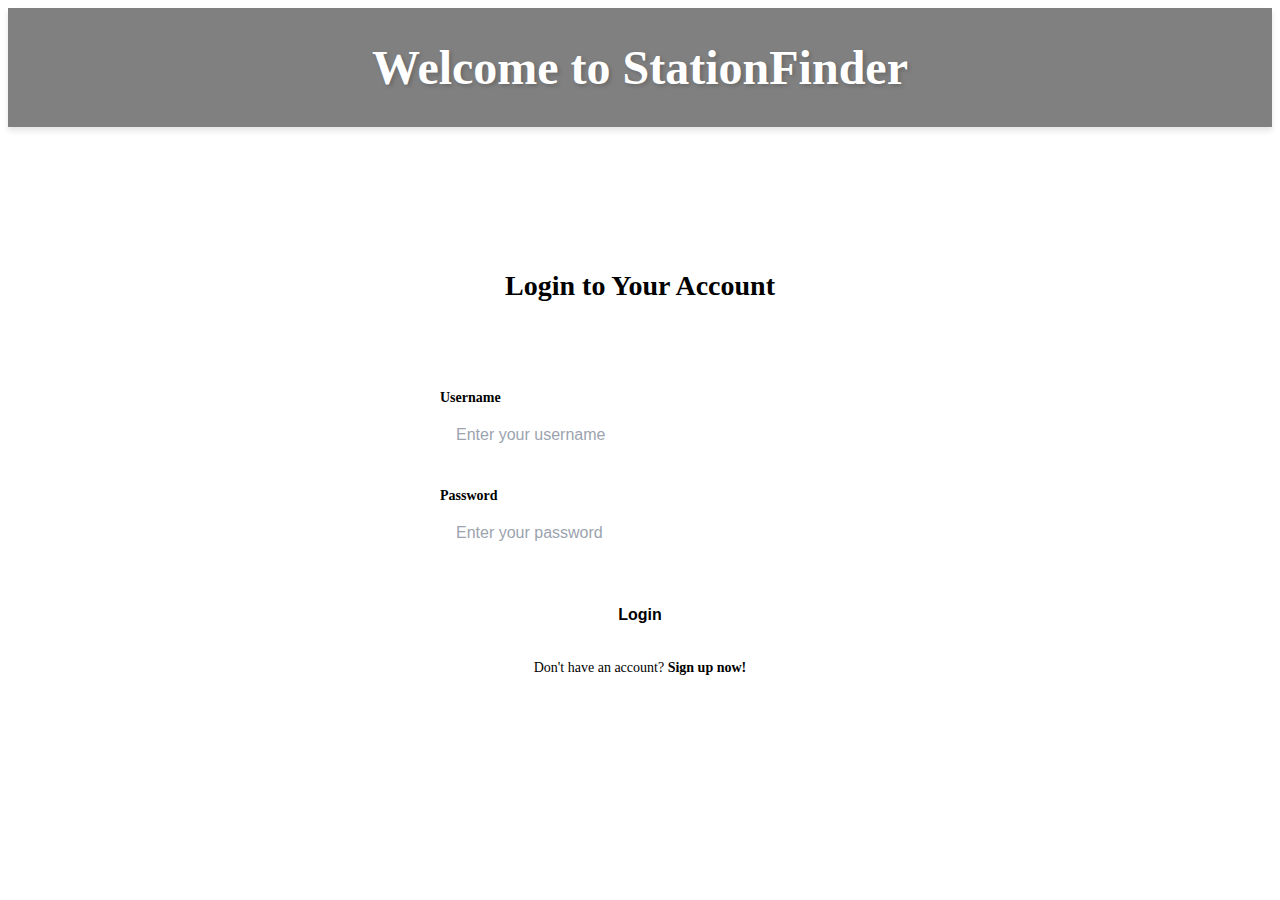
<file: map proj/login.html>
<!DOCTYPE html>
<html lang="en">

<head>
  <meta charset="UTF-8" />
  <meta name="viewport" content="width=device-width, initial-scale=1.0" />
  <title>Login - Station Mapping System</title>
  <link href="https://fonts.googleapis.com/css2?family=Inter:wght@400;500;600;700;800&display=swap" rel="stylesheet">

  <link rel="stylesheet" href="css/style.css" />
</head>

<body>
  <header class="welcome-header">
    <h1>Welcome to StationFinder</h1>
  </header>

  <div class="auth-container">
    <h2>Login to Your Account</h2>
    <div id="loginMsg" class="msg"></div>

    <label for="username">Username</label>
    <input type="text" id="username" placeholder="Enter your username" required />

    <label for="password">Password</label>
    <input type="password" id="password" placeholder="Enter your password" required />

    <button id="loginBtn">Login</button>

    <p class="switch-text">
      Don't have an account? <a href="signup.html">Sign up now!</a>
    </p>
  </div>

  <script src="js/login.js"></script>
</body>

</html>
</file>
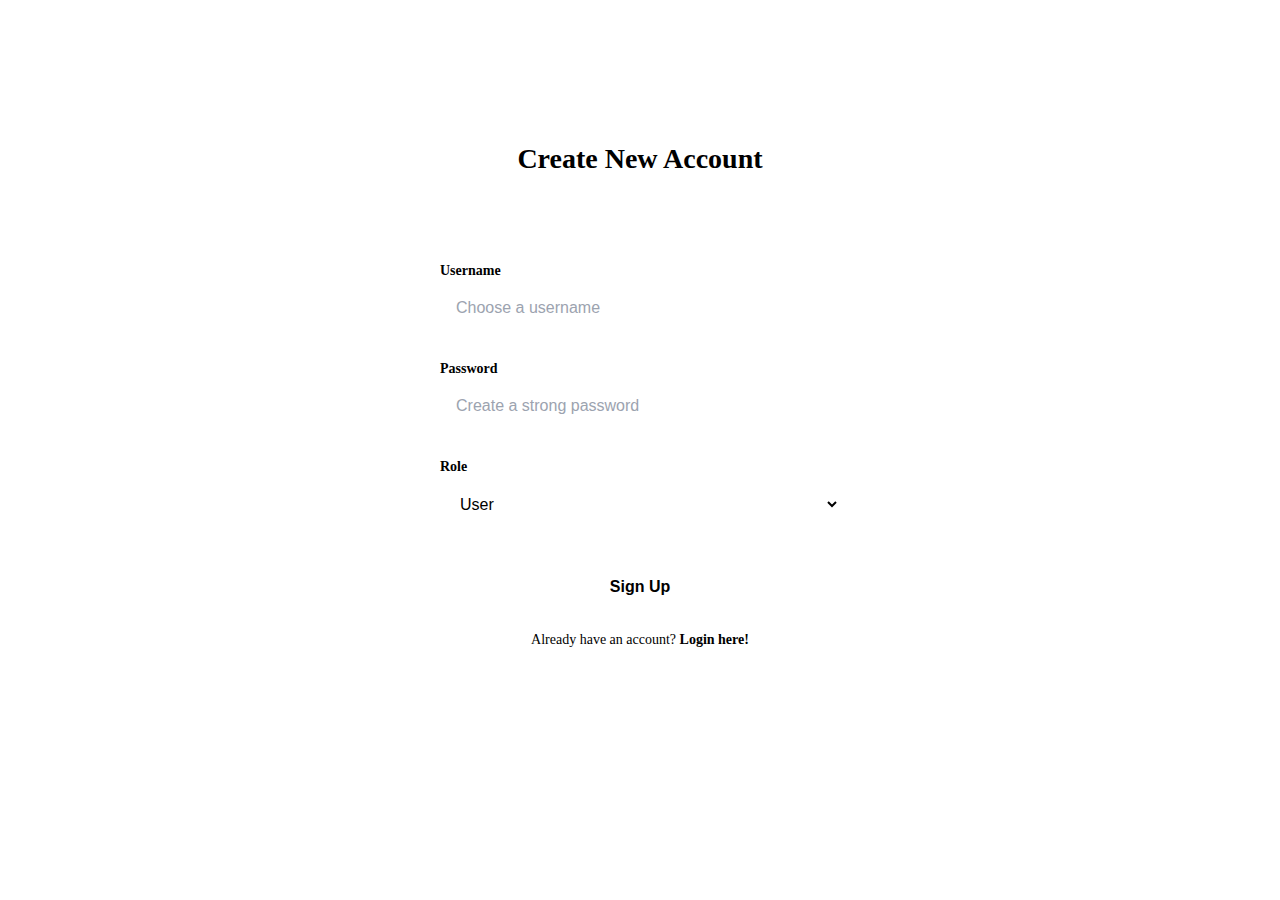
<file: map proj/signup.html>
<!DOCTYPE html>
<html lang="en">
<head>
  <meta charset="UTF-8" />
  <meta name="viewport" content="width=device-width, initial-scale=1.0" />
  <title>Sign Up - Station Mapping System</title>

  <link href="https://fonts.googleapis.com/css2?family=Inter:wght@400;500;600;700;800&display=swap" rel="stylesheet">

  <link rel="stylesheet" href="css/style.css" />
</head>
<body>
  <div class="auth-container">
    <h2>Create New Account</h2>
    <div id="signupMsg" class="msg"></div>

    <form id="signupForm">
      <label for="newUsername">Username</label>
      <input type="text" id="newUsername" name="username" placeholder="Choose a username" required minlength="3" />

      <label for="newPassword">Password</label>
      <input type="password" id="newPassword" name="password" placeholder="Create a strong password" required minlength="6" />

      <label for="role">Role</label>
      <select id="role" name="role">
        <option value="user">User</option>
        <option value="admin">Admin</option>
      </select>

      <button type="submit" id="signupBtn">Sign Up</button>
    </form>

    <p class="switch-text">
      Already have an account? <a href="login.html">Login here!</a>
    </p>
  </div>

  <script src="js/signup.js"></script>
</body>
</html>
</file>
<file: map proj/css/style.css>
label {
  display: block;
  text-align: left;
  font-weight: 600;
  font-size: 0.875rem;
  margin: 1rem 0 0.5rem;
  color: var(--text-muted);
}

input,
select,
textarea {
  width: 100%;
  padding: 0.75rem 1rem;
  margin-bottom: 1rem;
  border: 1px solid var(--border);
  border-radius: var(--border-radius-sm);
  background: var(--white);
  font-size: 1rem;
  color: var(--text);
  outline: none;
  transition: border-color 0.2s, box-shadow 0.2s;
}

input:focus,
select:focus,
textarea:focus {
  border-color: var(--primary);
  box-shadow: 0 0 0 3px rgba(37, 99, 235, 0.2);
}

input::placeholder,
textarea::placeholder {
  color: #9ca3af;
}

button {
  background: var(--primary);
  color: var(--white);
  border: none;
  border-radius: var(--border-radius-sm);
  padding: 0.75rem 1.25rem;
  font-size: 1rem;
  font-weight: 600;
  cursor: pointer;
  transition: background 0.2s, box-shadow 0.2s;
  width: 100%;
  display: flex;
  align-items: center;
  justify-content: center;
  gap: 0.5rem;
}

button:hover {
  background: var(--primary-dark);
  box-shadow: var(--shadow);
}

button:active {
  transform: translateY(1px);
}

button:disabled {
  background: #cbd5e1;
  cursor: not-allowed;
  box-shadow: none;
}

.msg {
  padding: 1rem;
  border-radius: var(--border-radius-sm);
  margin-bottom: 1.5rem;
  font-size: 0.875rem;
  text-align: center;
  font-weight: 500;
}

.msg.success {
  background-color: #dcfce7;
  color: #15803d;
  border: 1px solid #86efac;
}

.msg.error {
  background-color: #fee2e2;
  color: #b91c1c;
  border: 1px solid #fca5a5;
}

.auth-container {
  max-width: 400px;
  width: 90%;
  margin: 5rem auto;
  padding: 2.5rem;
  background: var(--white);
  border: 1px solid var(--border);
  border-radius: var(--border-radius-md);
  box-shadow: var(--shadow);
  text-align: center;
}

.auth-container h2 {
  font-size: 1.75rem;
  margin-bottom: 2rem;
  color: var(--text);
}

.auth-container .switch-text {
  margin-top: 1.5rem;
  font-size: 0.875rem;
  color: var(--text-muted);
}

.auth-container .switch-text a {
  color: var(--primary);
  text-decoration: none;
  font-weight: 600;
  transition: color 0.2s;
}

.auth-container .switch-text a:hover {
  color: var(--primary-dark);
  text-decoration: underline;
}

.auth-container button {
  margin-top: 1.5rem;
}

@media (max-width: 480px) {
  .auth-container {
    padding: 1.5rem;
    margin: 3rem auto;
  }

  .auth-container h2 {
    font-size: 1.5rem;
  }
}
.welcome-header {
  background: grey;
  padding: 2rem 0;
  text-align: center;
  box-shadow: 0 4px 6px rgba(0,0,0,0.1);
  margin-bottom: 3rem;
}

.welcome-header h1 {
  font-size: 3rem;
  font-weight: 800;
  color: white;
  text-shadow: 2px 2px 4px rgba(0,0,0,0.2);
  margin: 0;
  white-space: nowrap;
}

@media (max-width: 480px) {
  .welcome-header h1 {
    font-size: 2rem;
  }
}
</file>
